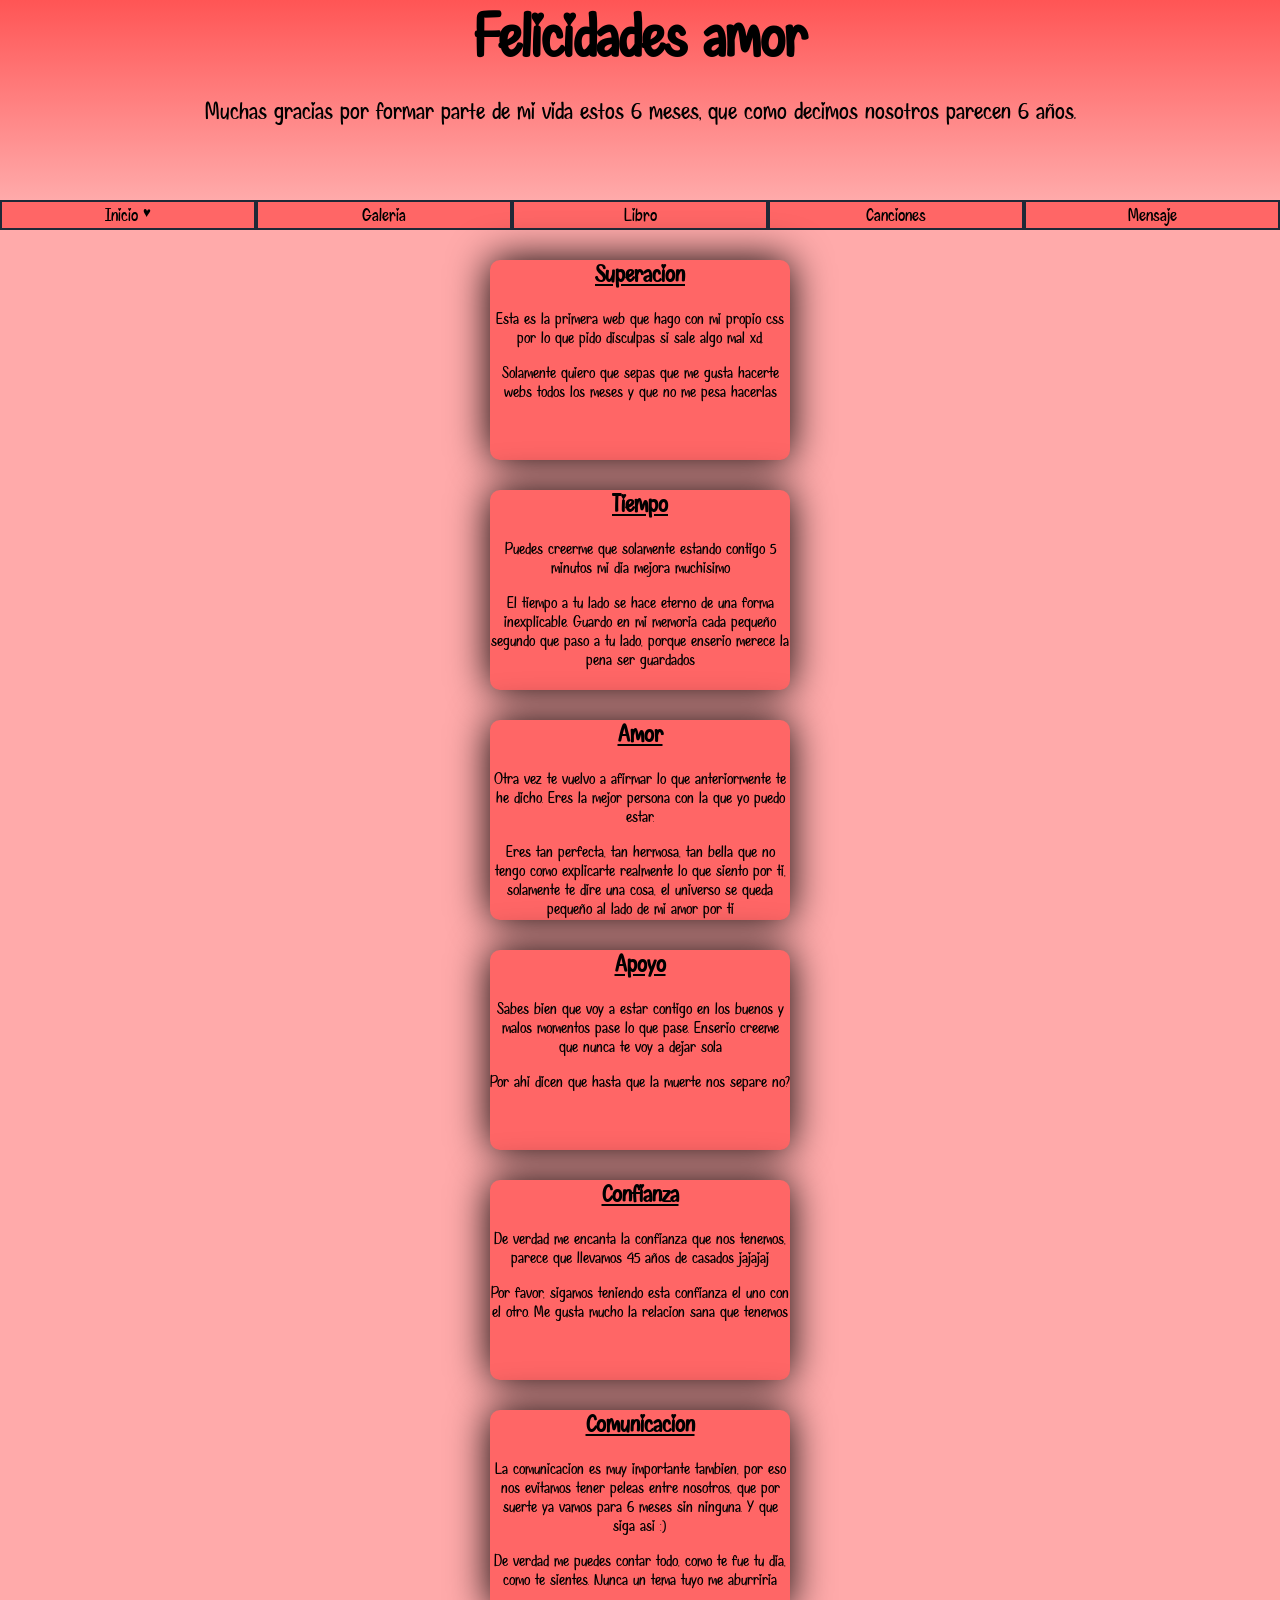
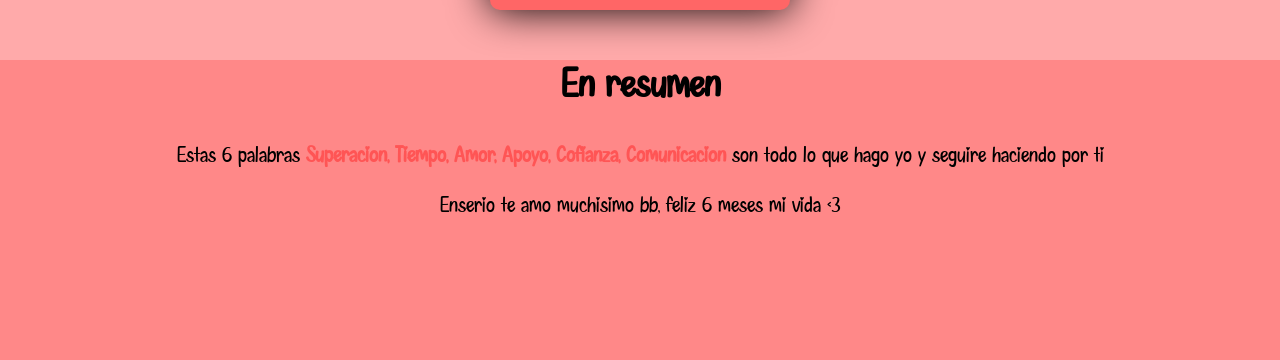
<file: index.html>
<!DOCTYPE html>
<html>
<head>
    <title>6 Meses Juntos</title>
    <link rel="stylesheet" href="styles.css">
    <link rel="stylesheet" href="fonts.css">
</head>
<body>
    <div class="header-box">
        <h1>Felicidades amor</h1>
        <p>Muchas gracias por formar parte de mi vida estos 6 meses, que como decimos nosotros parecen 6 años.</p>
    </div>
    <nav class="navegador">
        <a class="botones-nav" href="index.html">Inicio *</a>
        <a class="botones-nav" href="Galeria/galeria.html">Galeria</a>
        <a class="botones-nav" href="Libro/libro.html">Libro</a>
        <a class="botones-nav" href="Canciones/canciones.html">Canciones</a>
        <a class="botones-nav" href="Mensaje/mensaje.html">Mensaje</a>
    </nav>
    <div class="box">
        <h2 class="subtitulo">Superacion</h2>
        <p>Esta es la primera web que hago con mi propio css por lo que pido disculpas si sale algo mal xd.</p>
        <p>Solamente quiero que sepas que me gusta hacerte webs todos los meses y que no me pesa hacerlas</p>
    </div>
    <div class="box">
        <h2 class="subtitulo">Tiempo</h2>
        <p>Puedes creerme que solamente estando contigo 5 minutos mi dia mejora muchisimo</p>
        <p>El tiempo a tu lado se hace eterno de una forma inexplicable. Guardo en mi memoria cada pequeño segundo que paso a tu lado, porque enserio merece la pena ser guardados</p>
    </div>
    <div class="box">
        <h2 class="subtitulo">Amor</h2>
        <p>Otra vez te vuelvo a afirmar lo que anteriormente te he dicho. Eres la mejor persona con la que yo puedo estar.</p>
        <p>Eres tan perfecta, tan hermosa, tan bella que no tengo como explicarte realmente lo que siento por ti, solamente te dire una cosa, el universo se queda pequeño al lado de mi amor por ti</p>
    </div>
    <div class="box">
        <h2 class="subtitulo">Apoyo</h2>
        <p>Sabes bien que voy a estar contigo en los buenos y malos momentos pase lo que pase. Enserio creeme que nunca te voy a dejar sola</p>
        <p>Por ahi dicen que hasta que la muerte nos separe no?</p>
    </div>
    <div class="box">
        <h2 class="subtitulo">Confianza</h2>
        <p>De verdad me encanta la confianza que nos tenemos, parece que llevamos 45 años de casados jajajaj</p>
        <p>Por favor, sigamos teniendo esta confianza el uno con el otro. Me gusta mucho la relacion sana que tenemos</p>
    </div>
    <div class="box">
        <h2 class="subtitulo">Comunicacion</h2>
        <p>La comunicacion es muy importante tambien, por eso nos evitamos tener peleas entre nosotros, que por suerte ya vamos para 6 meses sin ninguna. Y que siga asi :)</p>
        <p>De verdad me puedes contar todo, como te fue tu dia, como te sientes. Nunca un tema tuyo me aburriria</p>
    </div>

    <div class="Texto1">
        <h2 class="subtitulo-texto1">En resumen</h2>
        <p class="parrafo-texto1">Estas 6 palabras <span>Superacion, Tiempo, Amor, Apoyo, Cofianza, Comunicacion</span> son todo lo que hago yo y seguire haciendo por ti</p>
        <p class="parrafo-texto1">Enserio te amo muchisimo bb, feliz 6 meses mi vida <3</p>
    </div>
</body>
</html>
</file>
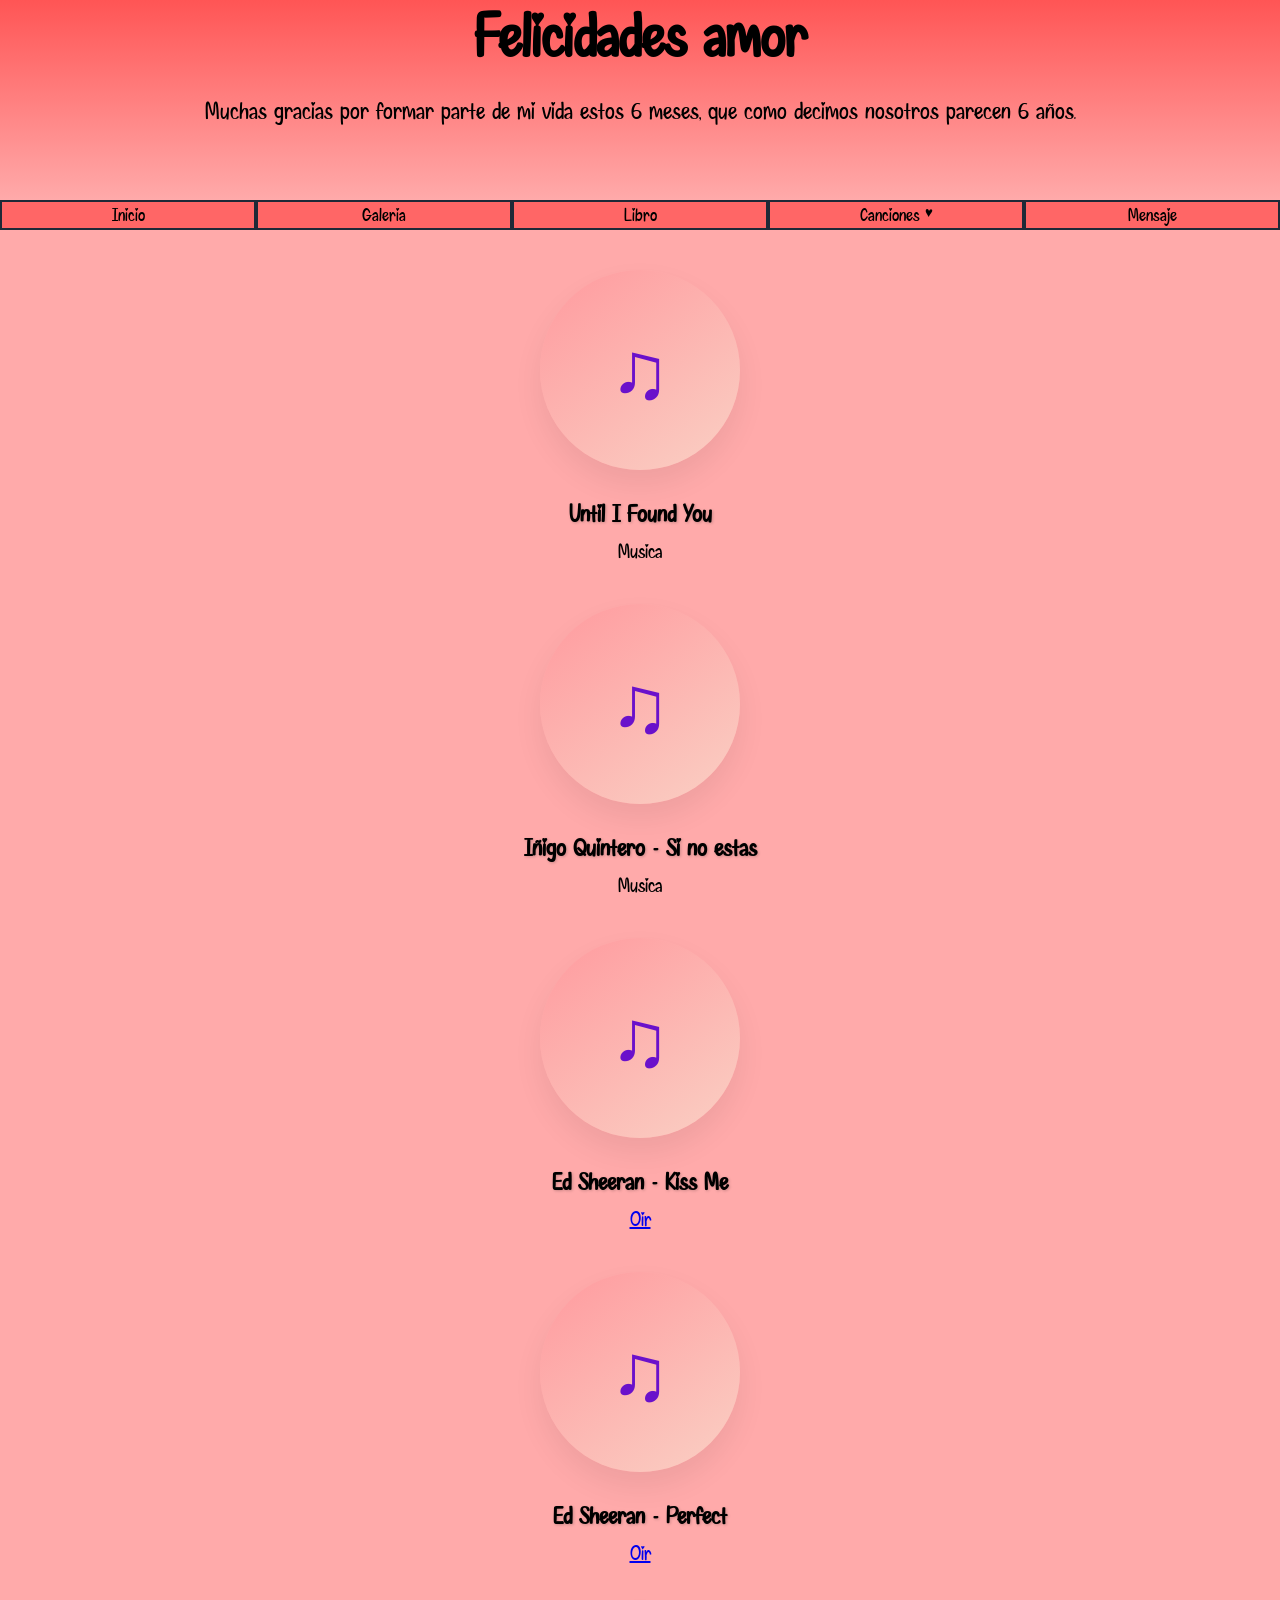
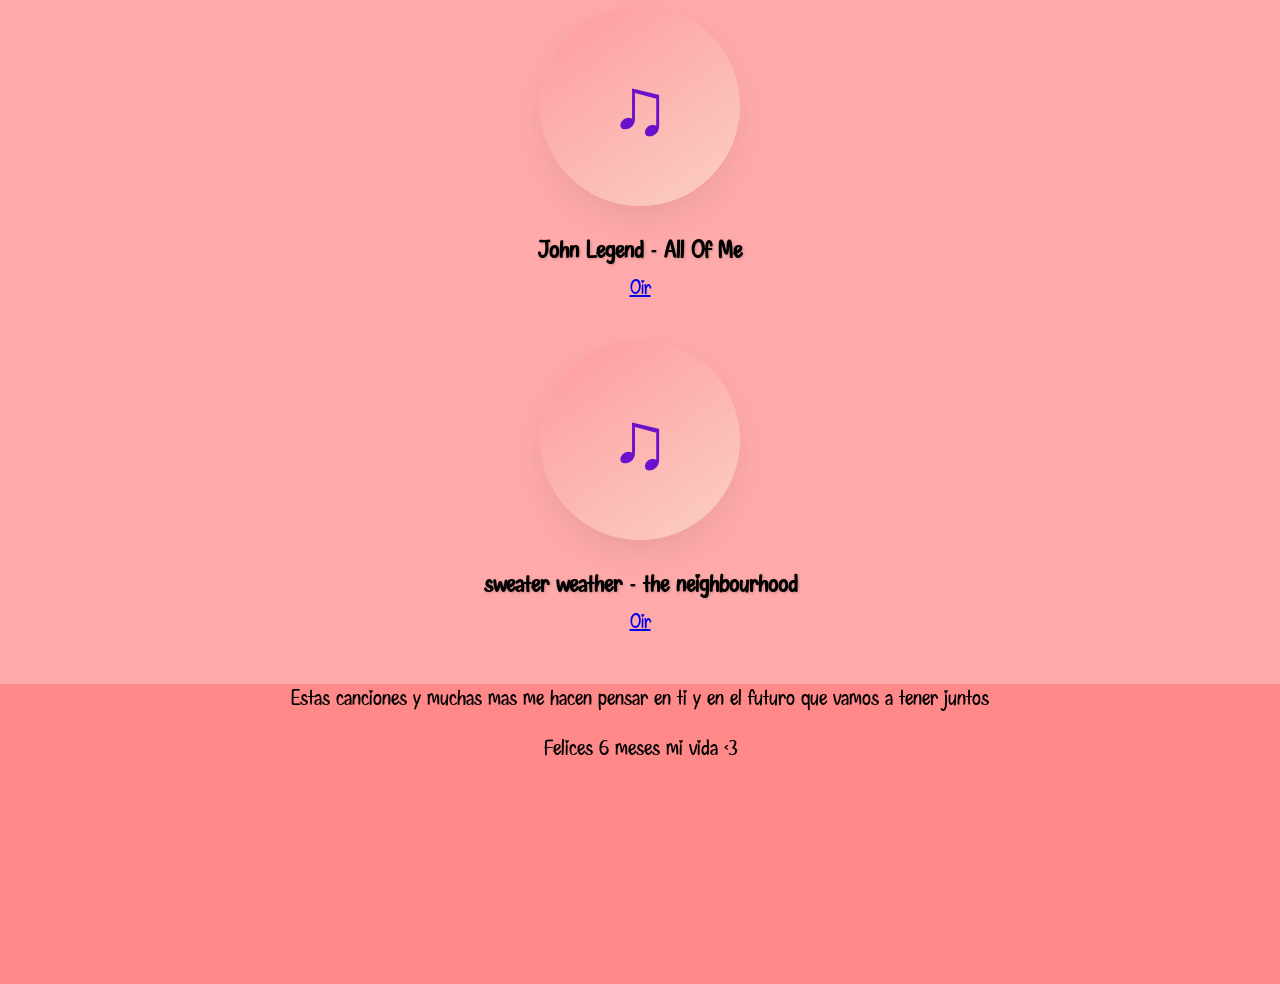
<file: Canciones/canciones.html>
<!DOCTYPE html>
<html>
<head>
    <title>6 Meses Juntos</title>
    <link rel="stylesheet" href="../styles.css">
    <link rel="stylesheet" href="../fonts.css">
    <link rel="stylesheet" href="canciones.css">
</head>
<body>
    <div class="header-box">
        <h1>Felicidades amor</h1>
        <p>Muchas gracias por formar parte de mi vida estos 6 meses, que como decimos nosotros parecen 6 años.</p>
    </div>
    <nav class="navegador">
        <a class="botones-nav" href="../index.html">Inicio</a>
        <a class="botones-nav" href="../Galeria/galeria.html">Galeria</a>
        <a class="botones-nav" href="../Libro/libro.html">Libro</a>
        <a class="botones-nav" href="canciones.html">Canciones *</a>
        <a class="botones-nav" href="../Mensaje/mensaje.html">Mensaje</a>
    </nav>
    
    <div class="container">
        <div class="music-circle">
            <div class="pulse"></div>
            <div class="music-note">♫</div>
        </div>
        <h2 class="title">Until I Found You</h2>
        <p class="subtitle">Musica</p>
    </div>

    <div class="container">
        <div class="music-circle">
            <div class="pulse"></div>
            <div class="music-note">♫</div>
        </div>
        <h2 class="title">Iñigo Quintero - Si no estas</h2>
        <p class="subtitle">Musica</p>
    </div>

    <div class="container">
        <div class="music-circle">
            <div class="pulse"></div>
            <div class="music-note">♫</div>
        </div>
        <h2 class="title">Ed Sheeran - Kiss Me</h2>
        <p class="subtitle"><a href="https://youtu.be/xyTozwu6zLE?si=3KAtJJHtiyvegDKh">Oir</a></p>
    </div>

    <div class="container">
        <div class="music-circle">
            <div class="pulse"></div>
            <div class="music-note">♫</div>
        </div>
        <h2 class="title">Ed Sheeran - Perfect</h2>
        <p class="subtitle"><a href="https://youtu.be/nRhSPp5CWos?si=EhsrieObUHOOM5fT">Oir</a></p>
    </div>

    <div class="container">
        <div class="music-circle">
            <div class="pulse"></div>
            <div class="music-note">♫</div>
        </div>
        <h2 class="title">John Legend - All Of Me</h2>
        <p class="subtitle"><a href="https://youtu.be/IwgzHFJa6r4?si=ctqycWOhk6wXs4vc">Oir</a></p>
    </div>

    <div class="container">
        <div class="music-circle">
            <div class="pulse"></div>
            <div class="music-note">♫</div>
        </div>
        <h2 class="title">sweater weather - the neighbourhood</h2>
        <p class="subtitle"><a href="https://youtu.be/97LUyiK3oOM?si=wxYdr9AIaDET1gxG">Oir</a></p>
    </div>

    <div class="Texto1">
        <h2 class="subtitulo-texto1"></h2>
        <p class="parrafo-texto1">Estas canciones y muchas mas me hacen pensar en ti y en el futuro que vamos a tener juntos</p>
        <p class="parrafo-texto1">Felices 6 meses mi vida <3</p>
    </div>
</body>
</html>
</file>
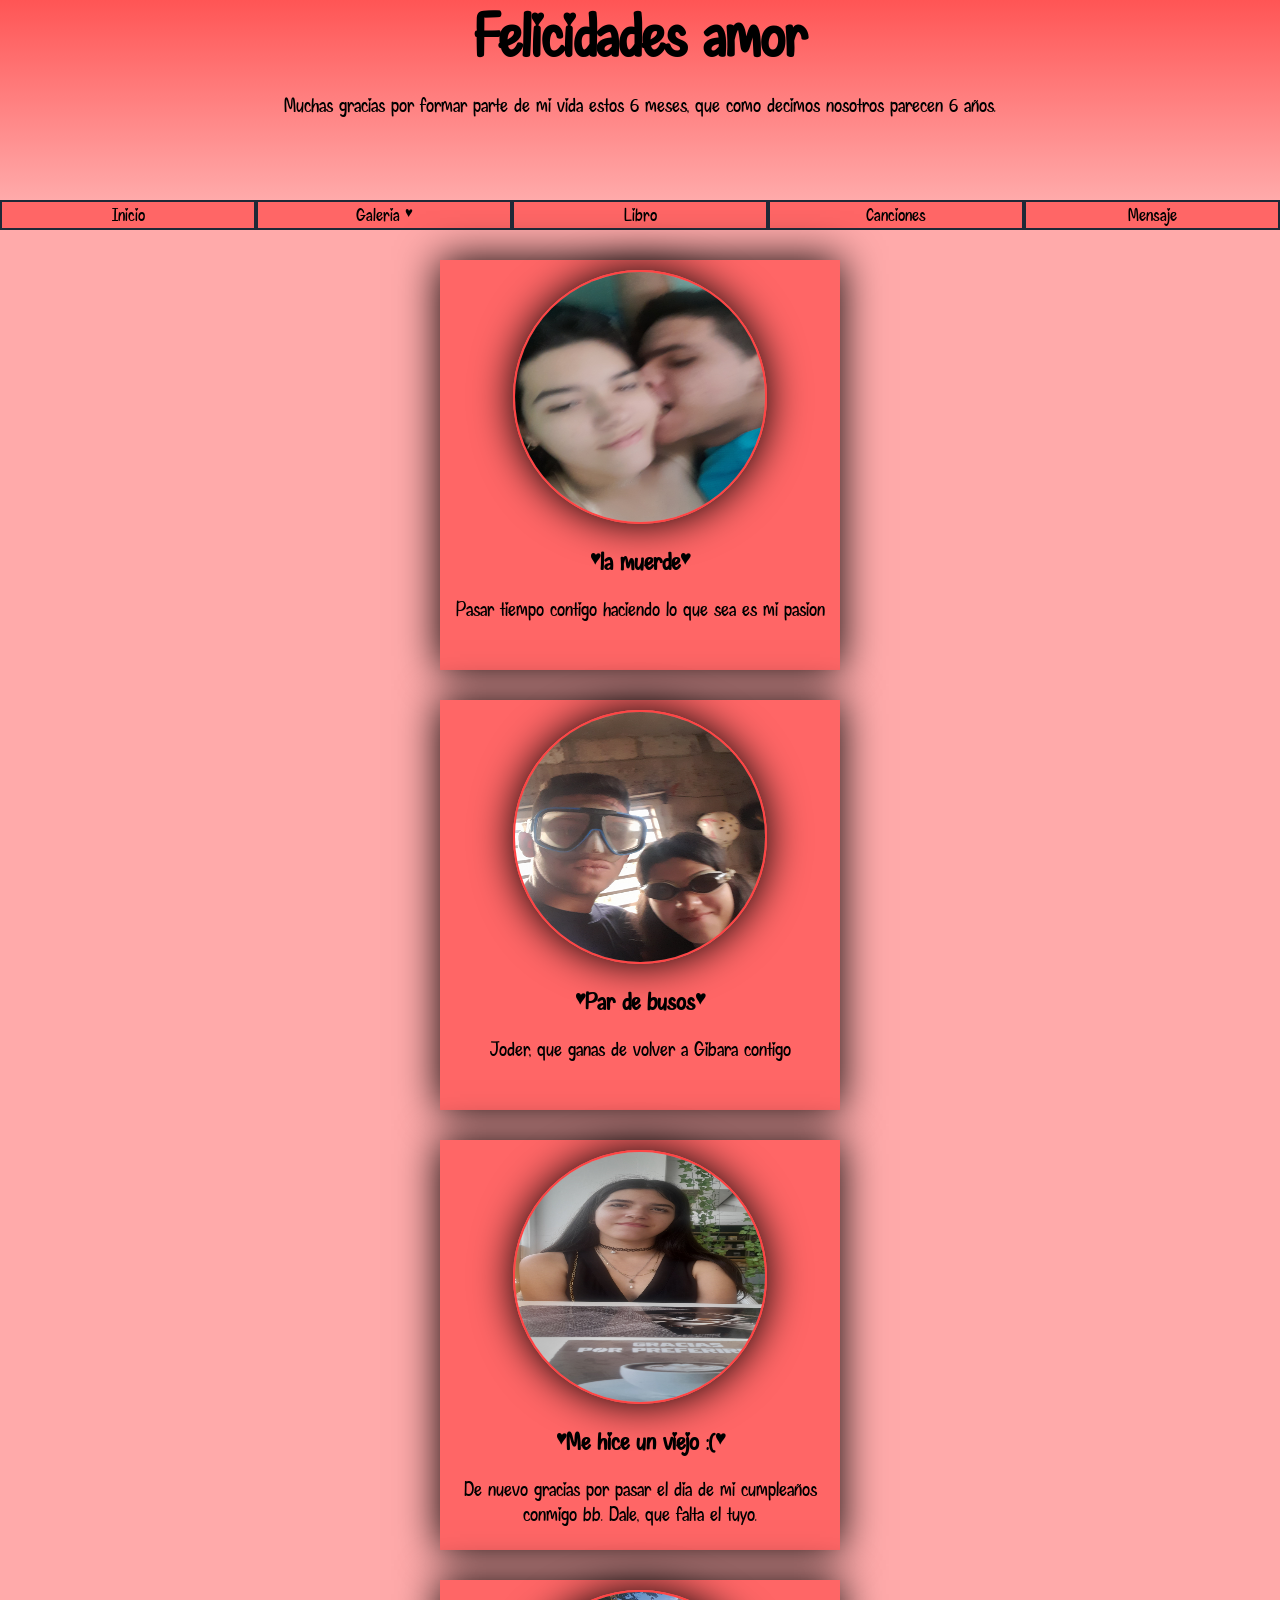
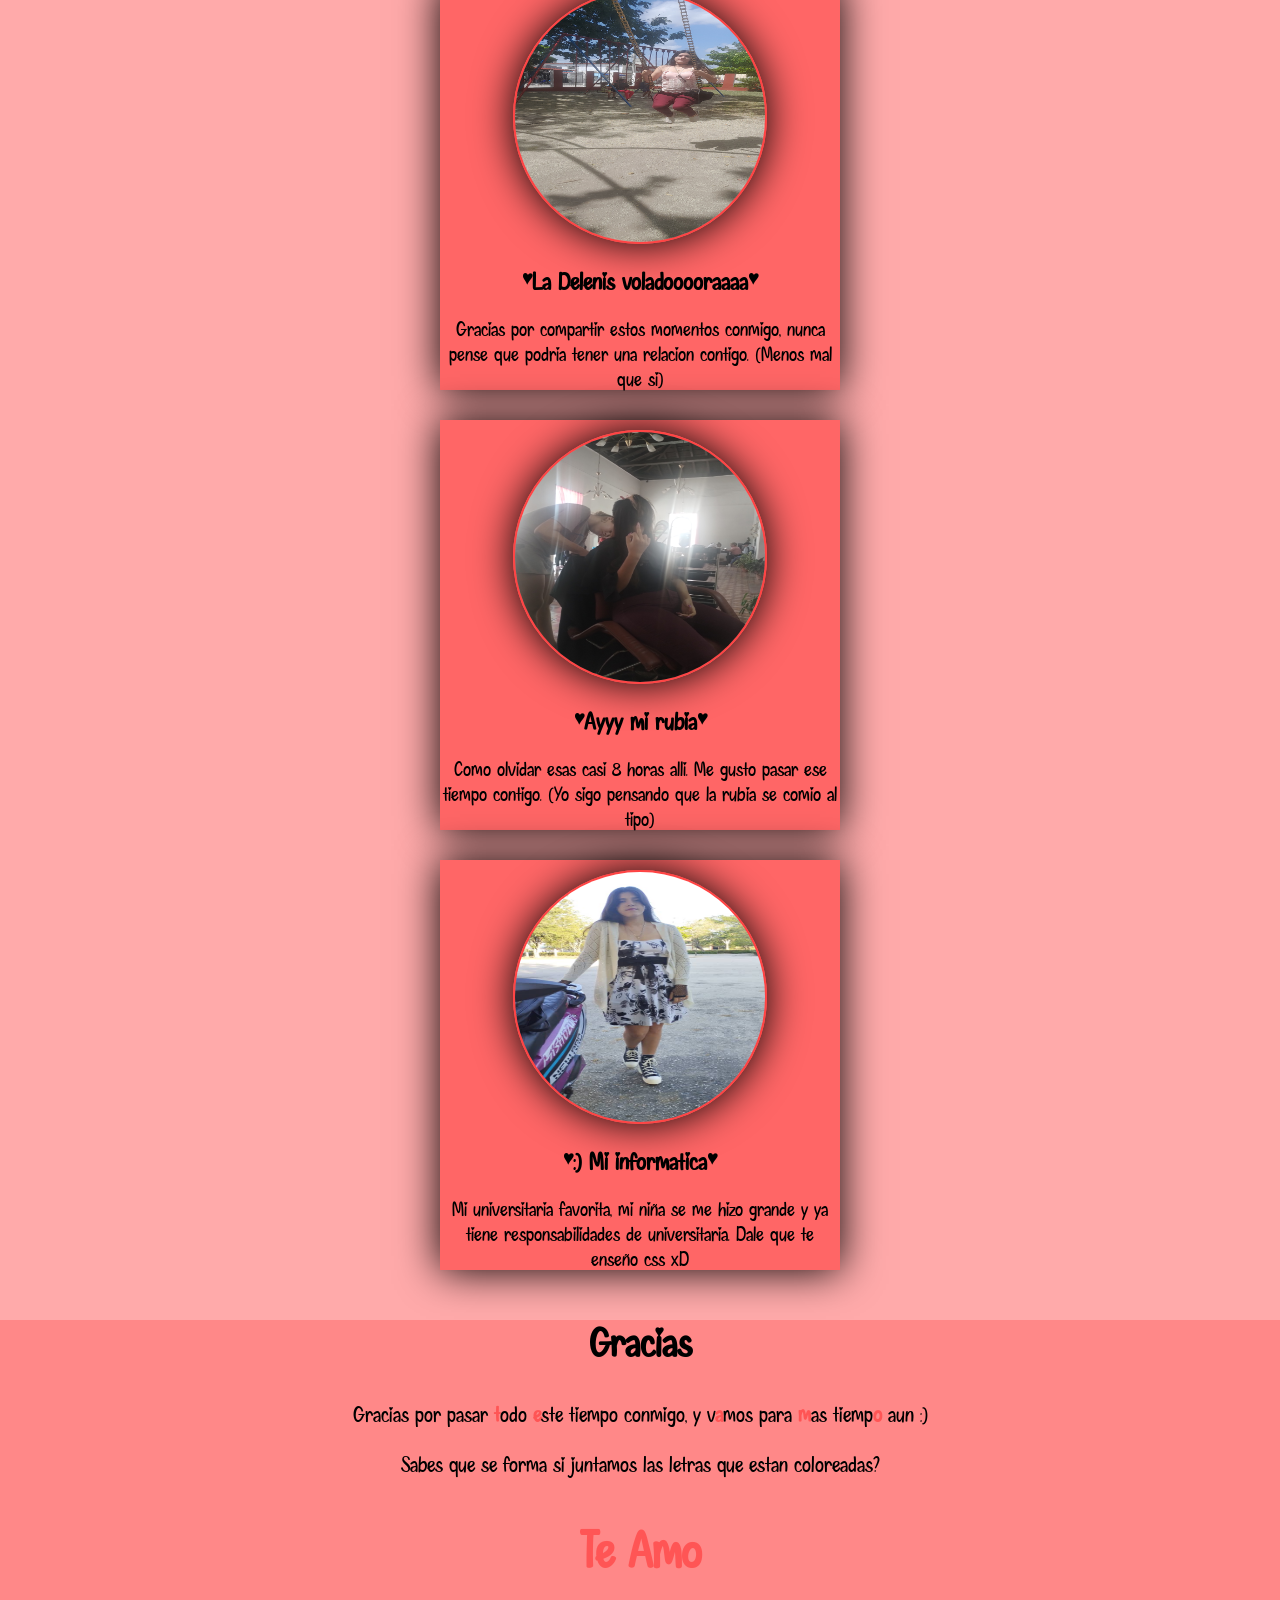
<file: Galeria/galeria.html>
<!DOCTYPE html>
<html>
<head>
    <title>6 Meses Juntos</title>
    <link rel="stylesheet" href="../styles.css">
    <link rel="stylesheet" href="../fonts.css">
    <link rel="stylesheet" href="galeria.css">
</head>
<body>
    <div class="header-box">
        <h1>Felicidades amor</h1>
        <p>Muchas gracias por formar parte de mi vida estos 6 meses, que como decimos nosotros parecen 6 años.</p>
    </div>
    <nav class="navegador">
        <a class="botones-nav" href="../index.html">Inicio</a>
        <a class="botones-nav" href="galeria.html">Galeria *</a>
        <a class="botones-nav" href="../Libro/libro.html">Libro</a>
        <a class="botones-nav" href="../Canciones/canciones.html">Canciones</a>
        <a class="botones-nav" href="../Mensaje/mensaje.html">Mensaje</a>
    </nav>
    <div class="foto-box">
        <img class="img" src="IMG/Foto1.jpg" alt="">
        <h2>*la muerde*</h2>
        <p>Pasar tiempo contigo haciendo lo que sea es mi pasion</p>
    </div>
    <div class="foto-box">
        <img class="img" src="IMG/Foto2.jpg" alt="">
        <h2>*Par de busos*</h2>
        <p>Joder, que ganas de volver a Gibara contigo</p>
    </div>
    <div class="foto-box">
        <img class="img" src="IMG/Foto3.jpg" alt="">
        <h2>*Me hice un viejo :(*</h2>
        <p>De nuevo gracias por pasar el dia de mi cumpleaños conmigo bb. Dale, que falta el tuyo.</p>
    </div>
    <div class="foto-box">
        <img class="img" src="IMG/Foto4.jpg" alt="">
        <h2>*La Delenis voladooooraaaa*</h2>
        <p>Gracias por compartir estos momentos conmigo, nunca pense que podria tener una relacion contigo. (Menos mal que si)</p>
    </div>
    <div class="foto-box">
        <img class="img" src="IMG/Foto5.jpg" alt="">
        <h2>*Ayyy mi rubia*</h2>
        <p>Como olvidar esas casi 8 horas alli. Me gusto pasar ese tiempo contigo. (Yo sigo pensando que la rubia se comio al tipo)</p>
    </div>
    <div class="foto-box">
        <img class="img" src="IMG/Foto6.jpg" alt="">
        <h2>*:) Mi informatica*</h2>
        <p>Mi universitaria favorita, mi niña se me hizo grande y ya tiene responsabilidades de universitaria. Dale que te enseño css xD</p>
    </div>
    
    <div class="Texto1">
        <h2 class="subtitulo-texto1">Gracias</h2>
        <p class="parrafo-texto1">Gracias por pasar <span>t</span>odo <span>e</span>ste tiempo conmigo, y v<span>a</span>mos para <span>m</span>as tiemp<span>o</span> aun :)</p>
        <p class="parrafo-texto1">Sabes que se forma si juntamos las letras que estan coloreadas?</p>
        <h2 class="titulo-texto1"><span>Te Amo</span></h2>
    </div>
</body>
</html>
</file>
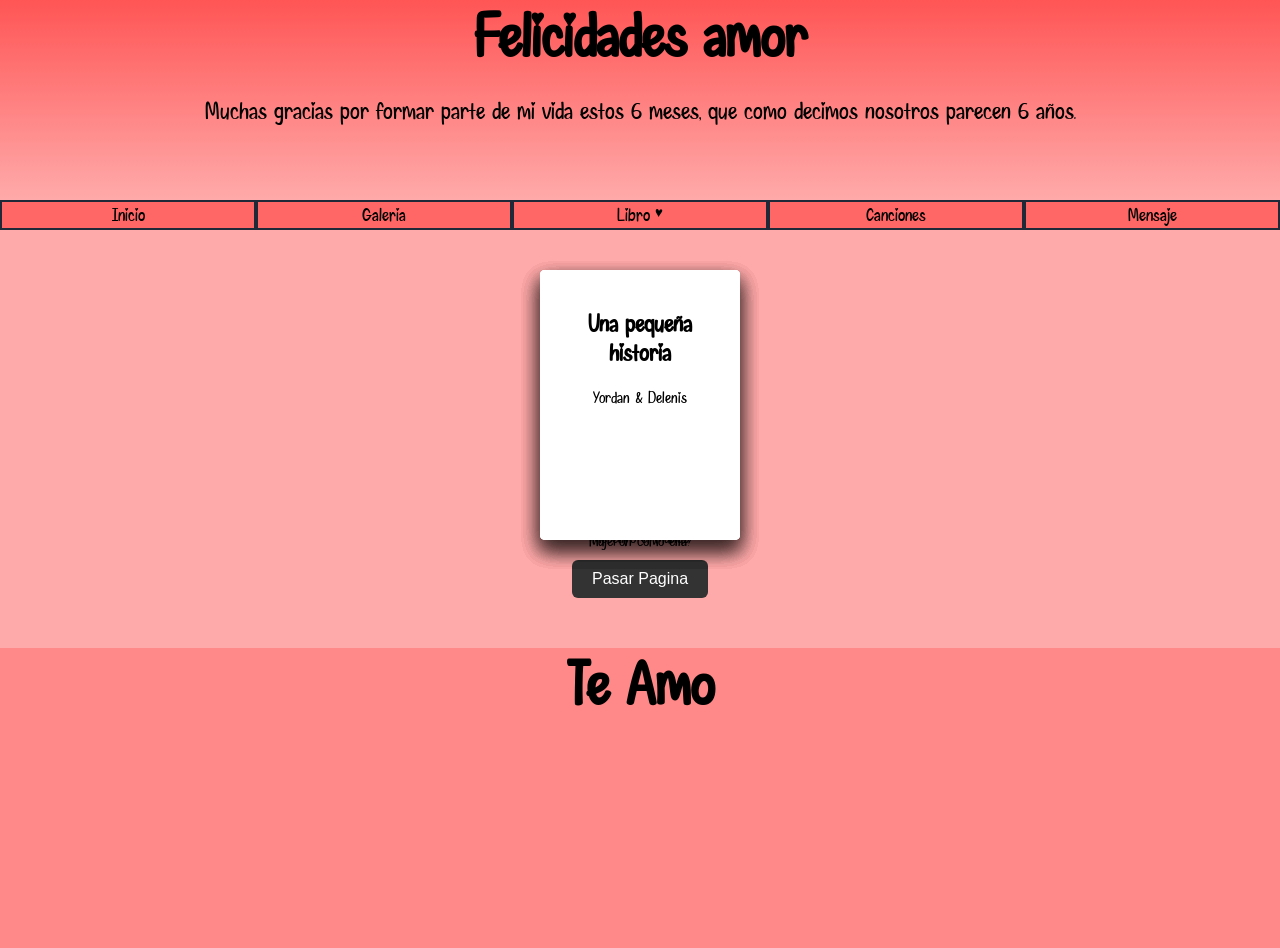
<file: Libro/libro.html>
<!DOCTYPE html>
<html>
<head>
    <title>6 Meses Juntos</title>
    <link rel="stylesheet" href="../styles.css">
    <link rel="stylesheet" href="../fonts.css">
    <link rel="stylesheet" href="libro.css">
</head>
<body>
    <div class="header-box">
        <h1>Felicidades amor</h1>
        <p>Muchas gracias por formar parte de mi vida estos 6 meses, que como decimos nosotros parecen 6 años.</p>
    </div>
    <nav class="navegador">
        <a class="botones-nav" href="../index.html">Inicio</a>
        <a class="botones-nav" href="../Galeria/galeria.html">Galeria</a>
        <a class="botones-nav" href="libro.html">Libro *</a>
        <a class="botones-nav" href="../Canciones/canciones.html">Canciones</a>
        <a class="botones-nav" href="../Mensaje/mensaje.html">Mensaje</a>
    </nav>
    
    <div class="book" id="book">
        <div class="page">
            <div class="front">
                <h2>Una pequeña historia</h2>
                <p>Yordan & Delenis</p>
            </div>
            <div class="back"></div>
        </div>

        <div class="page">
            <div class="front">
                <h2>Inicios del 2025</h2>
                <p>Aplican una medida para "mejorar" la enseñanza para las pruebas de ingreso, el famoso "Concentrado"</p>
                <p>Yo, sin deseos de seguir estudiando, sin conocer a nadie</p>
            </div>
            <div class="back"></div>
        </div>

        <div class="page">
            <div class="front">
                <p>Llego a la formacion y me entero de que cai en el segundo grupo</p>
                <p>Entro al aula, con la peor cara que existe y para evitar mas el contacto con la gente me siento en la fila del medio</p>
                <p>Quien me iba a decir a mi que fue mi mejor eleccion</p>
            </div>
            <div class="back"></div>
        </div>

        <div class="page">
            <div class="front">
                <p>Alli, sentada frente a mi, una muchacha que de cierta forma se me hacia conocida</p>
                <p>Meeeeenos mal que Camila se sento conmigo porque si no</p>
                <p>Cuando esa hermosa muchacha se vira y me entero de que le gusta la informatica tambien, bafff se me cayo el mundo</p>
            </div>
            <div class="back"></div>
        </div>

        <div class="page">
            <div class="front">
                <p>Camila y yo llegamos a pensar que estaba loca por la forma en que hablaba de la escuela y eso, pero mirame me enamore de una supuesta "Loca" y ahora el que esta loco soy yo pero por ti</p>
                <p>Nunca pense que entre nosotros podia pasar algo, un friki como yo con un mujeron como ella?</p>
            </div>
            <div class="back"></div>
        </div>

        <div class="page">
            <div class="front">
                <p>El dia 14 fue como encender una dinamita entre nosotros, los deseos de tomarte de la mano me invadian</p>
                <p>Que porque no lo hice? Porque soy un tonto xD</p>
                <p>Ya de Erik mejor ni hablamos...</p>
            </div>
            <div class="back"></div>
        </div>
        
        <div class="page">
            <div class="front">
                <p>Te amo muchisimo mi amor, eres lo mejor que me ha pasado</p>
                <h2>Felicidades bb</h2>
                <p>Eres hermosa, preciosa, la mejor mujer del universo</p>
            </div>
            <div class="back"></div>
        </div>
    </div>
    <button onclick="flipPage()">Pasar Pagina</button>

    <script src="libro.js"></script>

    <div class="Texto1">
        <h1>Te Amo</h1>
    </div>
</body>
</html>
</file>
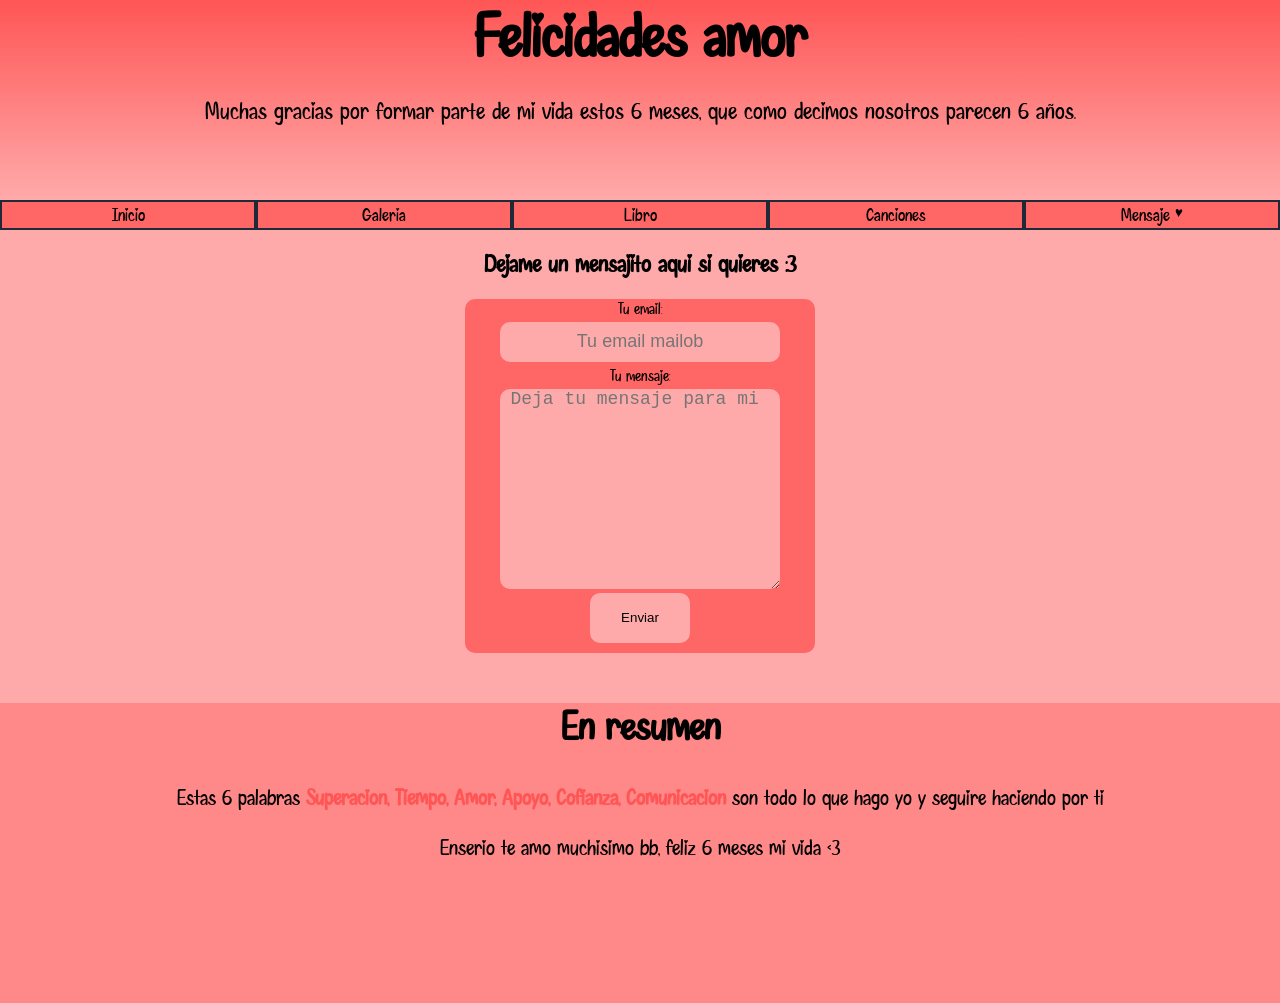
<file: Mensaje/mensaje.html>
<!DOCTYPE html>
<html>
<head>
    <title>6 Meses Juntos</title>
    <link rel="stylesheet" href="../styles.css">
    <link rel="stylesheet" href="../fonts.css">
    <link rel="stylesheet" href="mensaje.css">
</head>
<body>
    <div class="header-box">
        <h1>Felicidades amor</h1>
        <p>Muchas gracias por formar parte de mi vida estos 6 meses, que como decimos nosotros parecen 6 años.</p>
    </div>
    <nav class="navegador">
        <a class="botones-nav" href="../index.html">Inicio</a>
        <a class="botones-nav" href="../Galeria/galeria.html">Galeria</a>
        <a class="botones-nav" href="../Libro/libro.html">Libro</a>
        <a class="botones-nav" href="../Canciones/canciones.html">Canciones</a>
        <a class="botones-nav" href="mensaje.html">Mensaje *</a>
    </nav>
    <h2>Dejame un mensajito aqui si quieres :3</h2>

    <form action="https://formspree.io/f/xdklvzyz" method="POST">
        <label>
            Tu email:
            <input type="email" name="email" placeholder="Tu email mailob" required>
        </label>
        <label>
            Tu mensaje:
            <textarea name="message" placeholder="Deja tu mensaje para mi " required></textarea>
        </label>
        <button type="submit">Enviar</button>
    </form>

    <div class="Texto1">
        <h2 class="subtitulo-texto1">En resumen</h2>
        <p class="parrafo-texto1">Estas 6 palabras <span>Superacion, Tiempo, Amor, Apoyo, Cofianza, Comunicacion</span> son todo lo que hago yo y seguire haciendo por ti</p>
        <p class="parrafo-texto1">Enserio te amo muchisimo bb, feliz 6 meses mi vida <3</p>
    </div>
</body>
</html>
</file>
<file: styles.css>
body {
    background: #faa;
    margin: 0;
    font-family: Romantic;
    text-align: center;
}
.header-box {
    margin: 0;
    width: 100%;
    height: 200px;
    background: linear-gradient(#f55, transparent);
    text-align: center;
    font-size: 24px;
}
h1 {
    margin: 0;
    text-align: center;
    font-size: 60px;
}

.navegador {
    background: #f66;
    display: flex;
    height: 30px;
}

.botones-nav {
    border: 2px solid #1f2937;
    flex: 1;
    display: flex;
    justify-content: center;
    align-items: center;
    color: #000;
    text-decoration: none;
    font-size: 1.1rem;
    transition: background 0.3s;
}

.botones-nav:hover {
    background: #f88;
}

.box {
    width: 300px;
    height: 200px;
    margin: auto;
    margin-top: 30px;
    background: #f66;
    box-shadow: 0 0 40px 0 #000;
    border-radius: 10px;
}

.subtitulo {
    text-decoration: underline;
}

.Texto1 {
    margin-top: 50px;
    width: 100%;
    height: 300px;
    background: #f88;
}

.subtitulo-texto1 {
    font-size: 40px;
}

.parrafo-texto1 {
    font-size: 22px;
}

span {
    font-weight: 900;
    color: #f55
}
</file>
<file: fonts.css>
@font-face {
    font-family: Romantic;
    src: url(Fonts/Kissing\ Season.ttf);
    font-weight: 400;
}
</file>
<file: Canciones/canciones.css>
.container {
    text-align: center;
}

.music-circle {
    width: 200px;
    height: 200px;
    border-radius: 50%;
    background: linear-gradient(145deg, #ff9a9e, #fad0c4);
    box-shadow: 0 15px 30px #0001;
    display: flex;
    justify-content: center;
    align-items: center;
    margin: 0 auto 30px;
    position: relative;
    transition: transform 0.3s ease;
    margin-top: 40px;
}

.music-circle:hover {
    transform: scale(1.05);
}

.music-note {
    font-size: 80px;
    color: #6a11cb;
    animation: float 2s ease-in-out infinite;
}

.title {
    font-size: 24px;
    margin-bottom: 10px;
    text-shadow: 1px 1px 3px #0003;
}

.subtitle {
    font-size: 20px;
    max-width: 300px;
    margin: 0 auto;
}

@keyframes float {
    0%, 100% { transform: translateY(0);}
    50% { transform: translateY(-10px);}
}

.pulse {
    position: absolute;
    width: 100%;
    height: 100%;
    border-radius: 50%;
    background: transparent;
    border: 1px solid rgba(255,255,255,0.5);
    animation: pulse 2s ease-out infinite;
    opacity: 0;
}

@keyframes pulse {
    0% {transform: scale(1); opacity: 0.8;}
    100% {transform: scale(1.5); opacity: 0;}
}
</file>
<file: Galeria/galeria.css>
.foto-box {
    width: 400px;
    height: 410px;
    margin: auto;
    text-align: center;
    background: #f66;
    margin-top: 30px;
    box-shadow: 0 0 40px #000;
}

p {
    font-size: 20px;
}

.img {
    width: 250px;
    height: 250px;
    border-radius: 100%;
    margin: 0;
    margin-top: 10px;
    border: 2px solid #f44;
    box-shadow: 0 0 40px 0 #000;
    padding: 0;
}

.titulo-texto1 {
    font-size: 50px;
}
</file>
<file: Libro/libro.css>
.book {
    width: 200px;
    height: 270px;
    perspective: 2000px;
    position: relative;
    margin: auto;
    margin-top: 40px;
}

.page {
    width: 100%;
    height: 100%;
    position: absolute;
    top: 0;
    left: 0;
    transform-origin: left;
    transform-style: preserve-3d;
    transition: transform 1s ease;
    border-radius: 5px;
    box-shadow: 0 10px 20px rgba(0, 0, 0, 0.2);
}

.front, .back {
    position: absolute;
    width: 100%;
    height: 100%;
    backface-visibility: hidden;
    border-radius: 5px;
    box-sizing: border-box;
    padding: 20px;
}

.front {
    background: #fff;
}

.back {
    background: #f0f0f0;
    transform: rotateY(180deg);
}

.page.flipped {
    transform: rotateY(-180deg);
    z-index: 0;
}
.page:nth-child(1){z-index: 6;}
.page:nth-child(2){z-index: 5;}
.page:nth-child(3){z-index: 4;}
.page:nth-child(4){z-index: 3;}
.page:nth-child(5){z-index: 2;}
.page:nth-child(6){z-index: 1;}

button {
    padding: 10px 20px;
    margin-top: 20px;
    border: none;
    border-radius: 6px;
    background: #333;
    color: #fff;
    cursor: pointer;
    font-size: 16px;
    transition: background 0.3s;
}

button:hover {
    background: #555;
}
</file>
<file: Mensaje/mensaje.css>
form {
    background: #f66;
    border-radius: 10px;
    width: 350px;
    text-align: center;
    margin: auto;
    padding: 0;
}

input{
    margin: auto;
    display: flex;
    width: 80%;
    padding: 0;
    box-sizing: border-box;
    background: #faa;
    margin-top: 4px;
    margin-bottom: 4px;
    border: none;
    border-radius: 10px;
    height: 40px;
    text-align: center;
    color: #000;
    font-size: 18px;
}

textarea {
    margin: auto;
    display: flex;
    width: 80%;
    padding: 0;
    box-sizing: border-box;
    background: #faa;
    margin-top: 4px;
    margin-bottom: 4px;
    border: none;
    border-radius: 10px;
    height: 200px;
    text-align: center;
    color: #000;
    font-size: 18px;
}
button {
    background: #faa;
    border: none;
    margin-bottom: 10px;
    border-radius: 10px;
    width: 100px;
    height: 50px;
}
</file>
